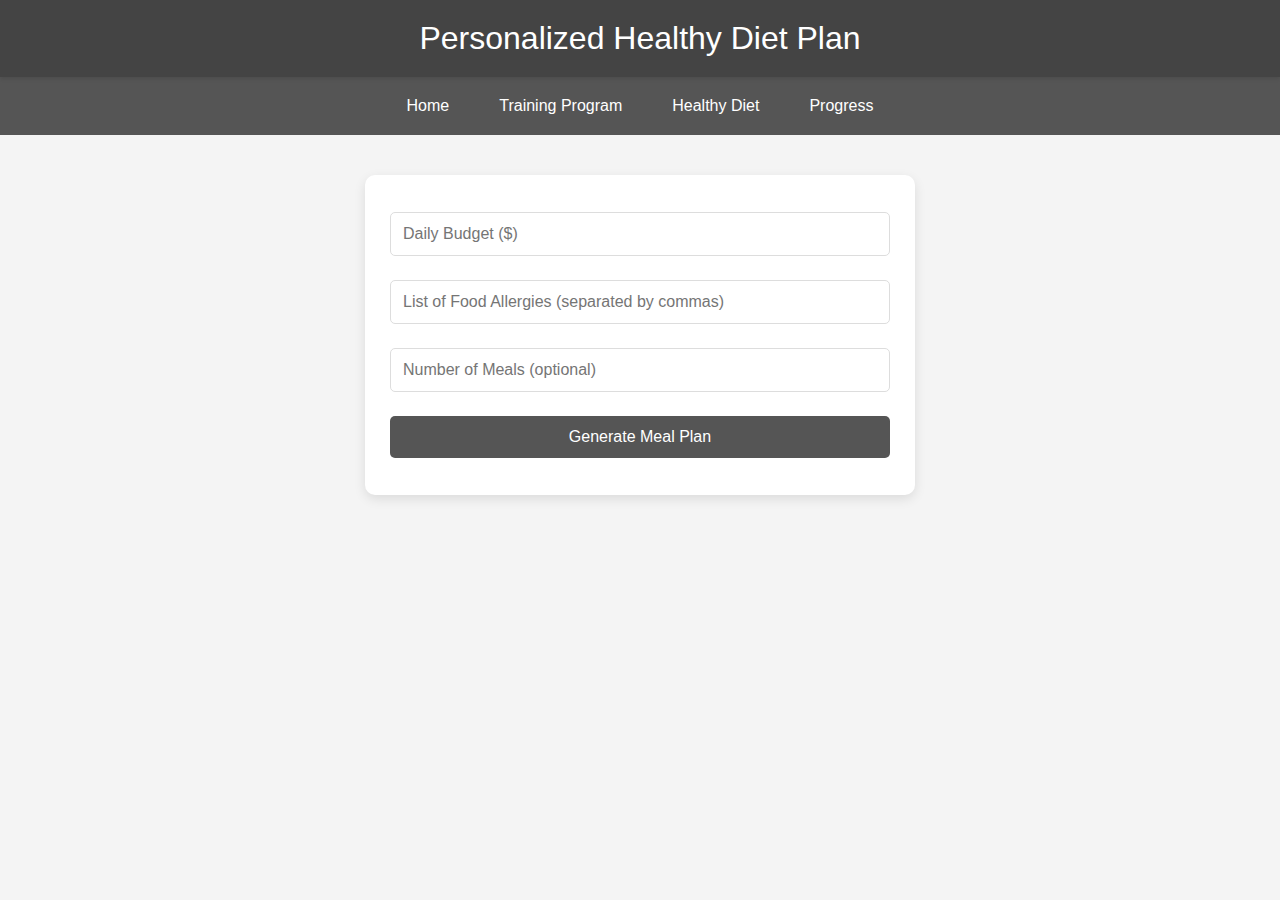
<file: templates/Healthy_diet.html>
<!DOCTYPE html>
<html lang="en">
<head>
    <meta charset="UTF-8">
    <title>Healthy Diet</title>
    <link rel="icon" href="../logo.png">
    <style>
        /* Color Palette */
        :root {
            --primary-color: #444; /* Dark Gray */
            --secondary-color: #555; /* Medium Gray */
            --accent-color: #777; /* Lighter Gray */
            --background-color: #f4f4f4; /* Very Light Gray */
            --text-color: #333; /* Slightly Darker Gray */
            --light-text-color: #fff; /* White */
            --hover-color: #666; /* Hover Gray */
        }

        /* Base Styles */
        body {
            font-family: 'Segoe UI', Tahoma, Geneva, Verdana, sans-serif;
            background-color: var(--background-color);
            margin: 0;
            padding: 0;
            color: var(--text-color);
        }

        header {
            background: var(--primary-color);
            color: var(--light-text-color);
            padding: 20px 0;
            text-align: center;
            position: sticky;
            top: 0;
            z-index: 1000;
            box-shadow: 0 2px 4px rgba(0, 0, 0, 0.1);
        }

        header h1 {
            margin: 0;
            font-weight: 500;
        }

        nav {
            background: var(--secondary-color);
            display: flex;
            justify-content: center;
            flex-wrap: wrap;
        }

        nav a {
            color: var(--light-text-color);
            padding: 15px 20px;
            text-decoration: none;
            transition: background 0.3s;
            border-radius: 5px;
            margin: 5px;
        }

        nav a:hover {
            background: var(--hover-color);
        }

        .container {
            width: 90%;
            margin: auto;
            overflow: hidden;
            padding: 20px 0;
        }

        form {
            background: var(--light-text-color);
            padding: 25px;
            border-radius: 10px;
            box-shadow: 0 4px 12px rgba(0, 0, 0, 0.1);
            margin-bottom: 20px;
            max-width: 500px;
            margin: 20px auto;
            transition: transform 0.3s;
        }

        form:hover {
            transform: scale(1.02);
        }

        form input, form select, form button {
            width: 100%;
            padding: 12px;
            margin: 12px 0;
            border-radius: 5px;
            border: 1px solid #ddd;
            box-sizing: border-box;
            font-size: 16px;
        }

        form button {
            background-color: var(--secondary-color);
            color: var(--light-text-color);
            border: none;
            cursor: pointer;
        }

        form button:hover {
            background-color: var(--hover-color);
        }

        .meal-plan {
            background-color: var(--light-text-color);
            border-radius: 10px;
            padding: 15px;
            margin-bottom: 20px;
            box-shadow: 0 4px 8px rgba(0, 0, 0, 0.1);
            text-align: left;
            transition: transform 0.3s;
            max-width: 400px;
            margin: 10px auto;
        }

        .meal-plan:hover {
            transform: scale(1.02);
        }

        .meal-plan h3 {
            margin-top: 0;
            color: var(--accent-color);
            font-weight: 500;
        }

        .meal-plan p {
            margin: 5px 0;
        }

        /* Media Queries */
        @media (max-width: 768px) {
            .meal-plan, form {
                width: 90%;
            }
        }

        @media (max-width: 500px) {
            nav a {
                padding: 10px;
            }

            form input, form button {
                width: 100%;
            }
        }
    </style>
</head>
<body>
    <header>
        <h1>Personalized Healthy Diet Plan</h1>
    </header>

    <nav>
        <a href="home">Home</a>
        <a href="Training Program">Training Program</a>
        <a href="Healthy_diet">Healthy Diet</a>
        <a href="Progress">Progress</a>
    </nav>

    <div class="container">
        <form id="dietForm">
            <input type="number" id="budget" name="budget" placeholder="Daily Budget ($)" min="0" max="200" required>
            <input type="text" id="allergies" name="allergies" placeholder="List of Food Allergies (separated by commas)" type="text">
            <input type="number" id="mealCount" name="mealCount" placeholder="Number of Meals (optional)" min="1">
            <button type="submit">Generate Meal Plan</button>
        </form>

        <div id="mealPlan"></div>
    </div>

    <script>
        const meals = [
            // Balanced meals with protein, carbohydrates, legumes, and fruit
            { name: "Grilled Chicken Salad", ingredients: ["chicken", "lettuce", "tomatoes", "cucumbers"], cost: 8 },
            { name: "Quinoa and Black Beans", ingredients: ["quinoa", "black beans", "corn", "bell peppers"], cost: 5 },
            { name: "Oatmeal with Fruits", ingredients: ["oats", "milk", "banana", "blueberries"], cost: 3 },
            { name: "Turkey Sandwich", ingredients: ["whole wheat bread", "turkey", "cheese", "lettuce"], cost: 4 },
            { name: "Stir-fried Tofu and Vegetables", ingredients: ["tofu", "broccoli", "carrots", "soy sauce"], cost: 6 },
            { name: "Pasta Primavera", ingredients: ["pasta", "zucchini", "tomatoes", "parmesan"], cost: 7 },
            { name: "Fruit Smoothie", ingredients: ["banana", "strawberries", "yogurt", "honey"], cost: 2 },
            { name: "Veggie Stir-fry", ingredients: ["broccoli", "carrots", "bell peppers", "soy sauce"], cost: 4 },
            { name: "Chicken Burrito Bowl", ingredients: ["chicken", "rice", "beans", "salsa"], cost: 9 },
            { name: "Avocado Toast", ingredients: ["avocado", "whole wheat bread", "tomato"], cost: 3 },
            { name: "Greek Yogurt with Honey", ingredients: ["greek yogurt", "honey", "walnuts"], cost: 4 },
            { name: "Salmon and Asparagus", ingredients: ["salmon", "asparagus", "lemon"], cost: 10 },
            { name: "Chicken Caesar Salad", ingredients: ["chicken", "romaine lettuce", "parmesan", "croutons"], cost: 7 },
            { name: "Hummus and Veggie Wrap", ingredients: ["hummus", "carrots", "lettuce", "tortilla"], cost: 5 },
            { name: "Egg Salad Sandwich", ingredients: ["eggs", "mayo", "whole wheat bread"], cost: 3 },
            { name: "Spaghetti Bolognese", ingredients: ["spaghetti", "ground beef", "tomato sauce"], cost: 8 },
            { name: "Chia Pudding", ingredients: ["chia seeds", "almond milk", "berries"], cost: 4 },
            { name: "Vegetable Soup", ingredients: ["carrots", "celery", "potatoes", "broth"], cost: 3 },
            { name: "Cottage Cheese and Fruit", ingredients: ["cottage cheese", "pineapple", "peach"], cost: 3 },
            { name: "Minestrone Soup", ingredients: ["pasta", "beans", "tomato", "spinach"], cost: 5 },
            { name: "Beef Stir-fry", ingredients: ["beef", "broccoli", "bell peppers", "soy sauce"], cost: 9 },
            { name: "Chicken Fajitas", ingredients: ["chicken", "tortillas", "bell peppers", "onions"], cost: 8 },
            { name: "Pancakes with Berries", ingredients: ["flour", "milk", "eggs", "blueberries"], cost: 4 },
            { name: "Caprese Salad", ingredients: ["tomato", "mozzarella", "basil", "balsamic vinegar"], cost: 6 },
            { name: "Tofu Scramble", ingredients: ["tofu", "spinach", "tomatoes", "bell peppers"], cost: 5 },
            { name: "Grilled Cheese Sandwich", ingredients: ["bread", "cheese", "butter"], cost: 3 },
            { name: "Baked Chicken with Vegetables", ingredients: ["chicken", "potatoes", "carrots"], cost: 7 },
            { name: "Lentil Soup", ingredients: ["lentils", "carrots", "celery", "tomato"], cost: 3 },
            { name: "Egg and Spinach Omelette", ingredients: ["eggs", "spinach", "cheese"], cost: 4 },
            { name: "Shrimp Stir-fry", ingredients: ["shrimp", "rice", "bell peppers", "soy sauce"], cost: 10 },
            { name: "Couscous Salad", ingredients: ["couscous", "cucumber", "tomatoes", "feta"], cost: 5 },
            { name: "Chicken and Rice Soup", ingredients: ["chicken", "rice", "carrots", "broth"], cost: 4 },
            { name: "Beef Tacos", ingredients: ["ground beef", "tortillas", "lettuce", "cheese"], cost: 7 },
            { name: "Greek Salad", ingredients: ["lettuce", "olives", "feta", "cucumbers"], cost: 4 },
            { name: "Stuffed Bell Peppers", ingredients: ["bell peppers", "ground turkey", "rice", "cheese"], cost: 7 },
            { name: "Banana Pancakes", ingredients: ["banana", "flour", "eggs"], cost: 3 },
            { name: "Zucchini Noodles", ingredients: ["zucchini", "tomato sauce", "parmesan"], cost: 4 },
            { name: "Fish Tacos", ingredients: ["white fish", "tortillas", "cabbage", "salsa"], cost: 8 },
            { name: "Beet Salad", ingredients: ["beets", "goat cheese", "walnuts"], cost: 5 },
            { name: "Tomato Basil Soup", ingredients: ["tomatoes", "basil", "cream"], cost: 3 },
            { name: "Spinach and Feta Wrap", ingredients: ["spinach", "feta", "tortilla"], cost: 4 },
            { name: "Chicken Alfredo", ingredients: ["pasta", "chicken", "alfredo sauce"], cost: 9 },
            { name: "Eggplant Parmesan", ingredients: ["eggplant", "tomato sauce", "mozzarella"], cost: 7 },
            { name: "Tuna Salad", ingredients: ["tuna", "lettuce", "tomatoes", "onion"], cost: 5 },
            { name: "Vegetable Lasagna", ingredients: ["lasagna noodles", "zucchini", "tomato sauce", "cheese"], cost: 8 },
            { name: "Sweet Potato and Black Bean Tacos", ingredients: ["sweet potato", "black beans", "tortillas"], cost: 5 },
            { name: "Broccoli Cheddar Soup", ingredients: ["broccoli", "cheddar cheese", "cream"], cost: 5 },
            { name: "Grilled Shrimp Skewers", ingredients: ["shrimp", "bell peppers", "zucchini"], cost: 10 },
            { name: "French Toast", ingredients: ["bread", "eggs", "milk", "cinnamon"], cost: 4 },
            { name: "Chicken Parmesan", ingredients: ["chicken", "tomato sauce", "mozzarella"], cost: 9 },
            { name: "Roasted Vegetable Quinoa", ingredients: ["quinoa", "carrots", "zucchini", "peppers"], cost: 5 },
            { name: "Lamb Chops with Mint Sauce", ingredients: ["lamb", "mint", "potatoes"], cost: 12 },
            { name: "Chicken Stir-fry", ingredients: ["chicken", "broccoli", "carrots", "soy sauce"], cost: 7 },
            { name: "Almond Butter and Banana Toast", ingredients: ["almond butter", "banana", "whole wheat bread"], cost: 3 },
            { name: "Roasted Cauliflower Tacos", ingredients: ["cauliflower", "tortillas", "avocado", "salsa"], cost: 4 },
            { name: "Salmon with Quinoa and Spinach", ingredients: ["salmon", "quinoa", "spinach"], cost: 10 },
            { name: "Chickpea Salad", ingredients: ["chickpeas", "cucumbers", "tomatoes", "feta"], cost: 5 },
            { name: "Eggs Benedict", ingredients: ["eggs", "english muffin", "ham", "hollandaise"], cost: 8 },
            { name: "Chicken Enchiladas", ingredients: ["chicken", "tortillas", "cheese", "enchilada sauce"], cost: 7 },
            { name: "Vegetable Paella", ingredients: ["rice", "peas", "bell peppers", "saffron"], cost: 6 },
            { name: "Pumpkin Soup", ingredients: ["pumpkin", "cream", "spices"], cost: 3 },
            { name: "Beef and Broccoli", ingredients: ["beef", "broccoli", "soy sauce", "garlic"], cost: 8 },
            { name: "BBQ Chicken Salad", ingredients: ["chicken", "lettuce", "corn", "bbq sauce"], cost: 7 },
            { name: "Spinach Artichoke Dip with Pita", ingredients: ["spinach", "artichokes", "cream cheese", "pita"], cost: 5 },
            { name: "Shepherd’s Pie", ingredients: ["ground beef", "potatoes", "carrots", "peas"], cost: 7 },
            { name: "Chicken and Waffles", ingredients: ["chicken", "waffles", "maple syrup"], cost: 8 },
            { name: "Shakshuka", ingredients: ["eggs", "tomatoes", "bell peppers", "spices"], cost: 5 },
            { name: "Fish and Chips", ingredients: ["white fish", "potatoes", "tartar sauce"], cost: 9 },
            { name: "Chicken Quesadillas", ingredients: ["chicken", "tortillas", "cheese", "salsa"], cost: 6 },
            { name: "Ratatouille", ingredients: ["zucchini", "eggplant", "tomatoes", "herbs"], cost: 5 },
            { name: "Falafel Wrap", ingredients: ["falafel", "pita", "lettuce", "tomatoes"], cost: 5 },
            { name: "Steak and Potatoes", ingredients: ["steak", "potatoes", "butter"], cost: 12 },
            { name: "Chicken Noodle Soup", ingredients: ["chicken", "noodles", "carrots", "broth"], cost: 4 },
            { name: "Eggplant Rollatini", ingredients: ["eggplant", "ricotta", "tomato sauce"], cost: 7 },
            { name: "Crab Cakes", ingredients: ["crab", "breadcrumbs", "mayo", "mustard"], cost: 9 },
            { name: "Vegetable Curry", ingredients: ["coconut milk", "potatoes", "carrots", "peas"], cost: 5 },
            { name: "Grilled Steak Salad", ingredients: ["steak", "lettuce", "blue cheese", "onions"], cost: 10 },
            { name: "Banana Smoothie", ingredients: ["banana", "milk", "honey"], cost: 2 },
            { name: "Mushroom Risotto", ingredients: ["mushrooms", "rice", "parmesan"], cost: 7 },
            { name: "Tofu Tacos", ingredients: ["tofu", "tortillas", "salsa", "lettuce"], cost: 5 },
            { name: "Chicken Pesto Pasta", ingredients: ["pasta", "chicken", "pesto sauce"], cost: 8 },
            { name: "Bruschetta", ingredients: ["tomatoes", "basil", "garlic", "baguette"], cost: 4 },
            { name: "Creamy Tomato Pasta", ingredients: ["pasta", "tomato sauce", "cream", "parmesan"], cost: 6 },
            { name: "Chicken Shawarma", ingredients: ["chicken", "pita", "lettuce", "tomato", "yogurt sauce"], cost: 7 },
            { name: "Fruit Salad", ingredients: ["strawberries", "blueberries", "kiwi", "melon"], cost: 4 },
            { name: "Butternut Squash Soup", ingredients: ["butternut squash", "onions", "garlic", "broth"], cost: 4 },
            { name: "Chicken Gyro", ingredients: ["chicken", "pita", "tzatziki", "lettuce"], cost: 6 },
            { name: "Broccoli Salad", ingredients: ["broccoli", "raisins", "bacon", "sunflower seeds"], cost: 5 },
            { name: "Tomato Cucumber Salad", ingredients: ["tomatoes", "cucumber", "feta", "olive oil"], cost: 4 },
            { name: "Grilled Chicken and Zucchini", ingredients: ["chicken", "zucchini", "lemon"], cost: 8 },
            { name: "Beef Chili", ingredients: ["ground beef", "beans", "tomato", "spices"], cost: 7 }
        ];

        const dietForm = document.getElementById('dietForm');
        const mealPlanDiv = document.getElementById('mealPlan');

        dietForm.addEventListener('submit', function(event) {
            event.preventDefault();

            const budget = parseFloat(document.getElementById('budget').value);
            const allergiesInput = document.getElementById('allergies').value;
            const allergies = allergiesInput ? allergiesInput.split(',').map(a => a.trim().toLowerCase()) : [];
            const mealCount = parseInt(document.getElementById('mealCount').value) || 7;

            const filteredMeals = meals.filter(meal => {
                return !meal.ingredients.some(ingredient => allergies.includes(ingredient.toLowerCase()));
            });

            const dailyMealPlan = [];
            let remainingBudget = budget;

            // Randomly select meals until the budget is exhausted or meal count is reached
            while (dailyMealPlan.length < mealCount && remainingBudget > 0) {
                const randomMeal = filteredMeals[Math.floor(Math.random() * filteredMeals.length)];
                if (randomMeal.cost <= remainingBudget) {
                    dailyMealPlan.push(randomMeal);
                    remainingBudget -= randomMeal.cost;
                }
            }

            mealPlanDiv.innerHTML = '';

            if (dailyMealPlan.length === 0) {
                mealPlanDiv.innerHTML = '<p>Sorry, with the given budget and allergies, we couldn\'t generate a meal plan.</p>';
                return;
            }

            dailyMealPlan.forEach(function(meal, index) {
                const mealDiv = document.createElement('div');
                mealDiv.className = 'meal-plan';

                const mealTitle = document.createElement('h3');
                mealTitle.textContent = 'Meal ' + (index + 1) + ': ' + meal.name;

                const ingredientsList = document.createElement('p');
                ingredientsList.textContent = 'Ingredients: ' + meal.ingredients.join(', ');

                const costInfo = document.createElement('p');
                costInfo.textContent = 'Cost: $' + meal.cost;

                mealDiv.appendChild(mealTitle);
                mealDiv.appendChild(ingredientsList);
                mealDiv.appendChild(costInfo);

                mealPlanDiv.appendChild(mealDiv);
            });

            const budgetInfo = document.createElement('p');
            budgetInfo.textContent = 'Total Cost: $' + (budget - remainingBudget).toFixed(2) + ' | Remaining Budget: $' + remainingBudget.toFixed(2);
            mealPlanDiv.appendChild(budgetInfo);
        });
    </script>
</body>
</html>
</file>
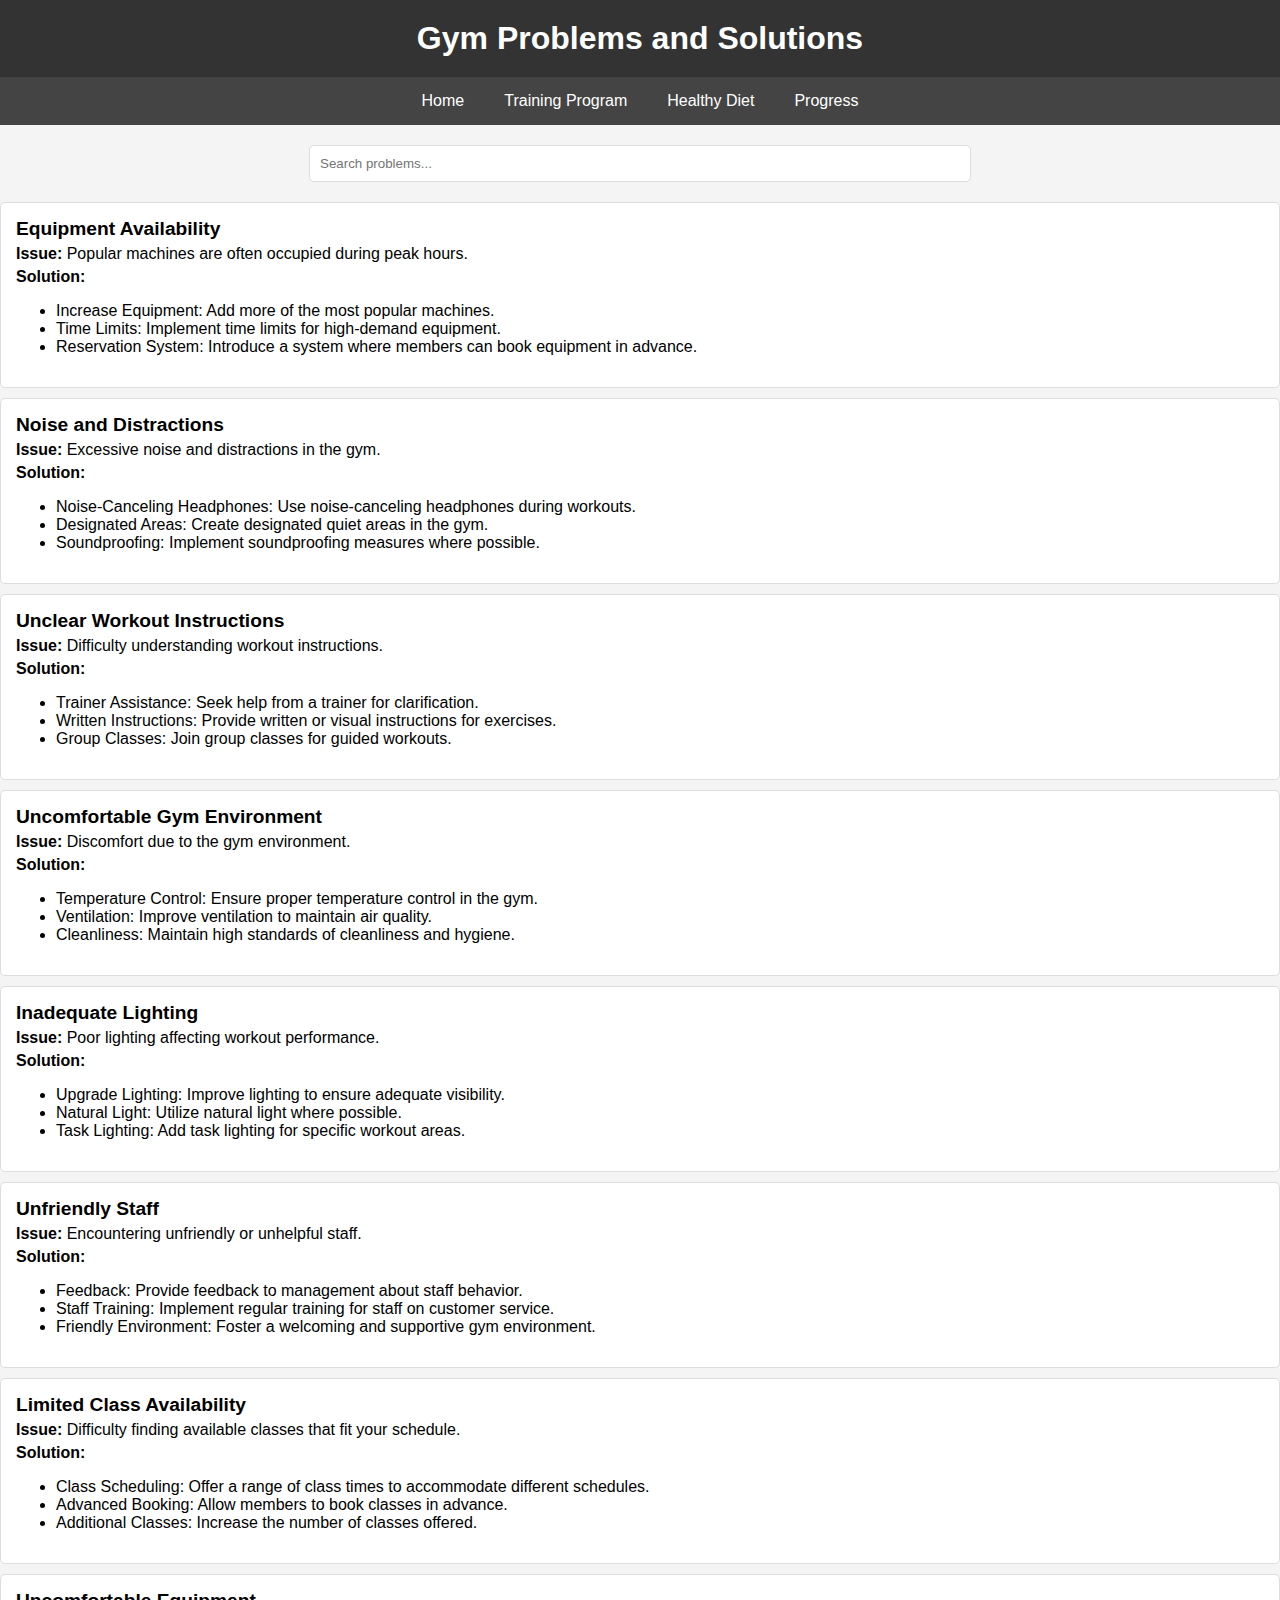
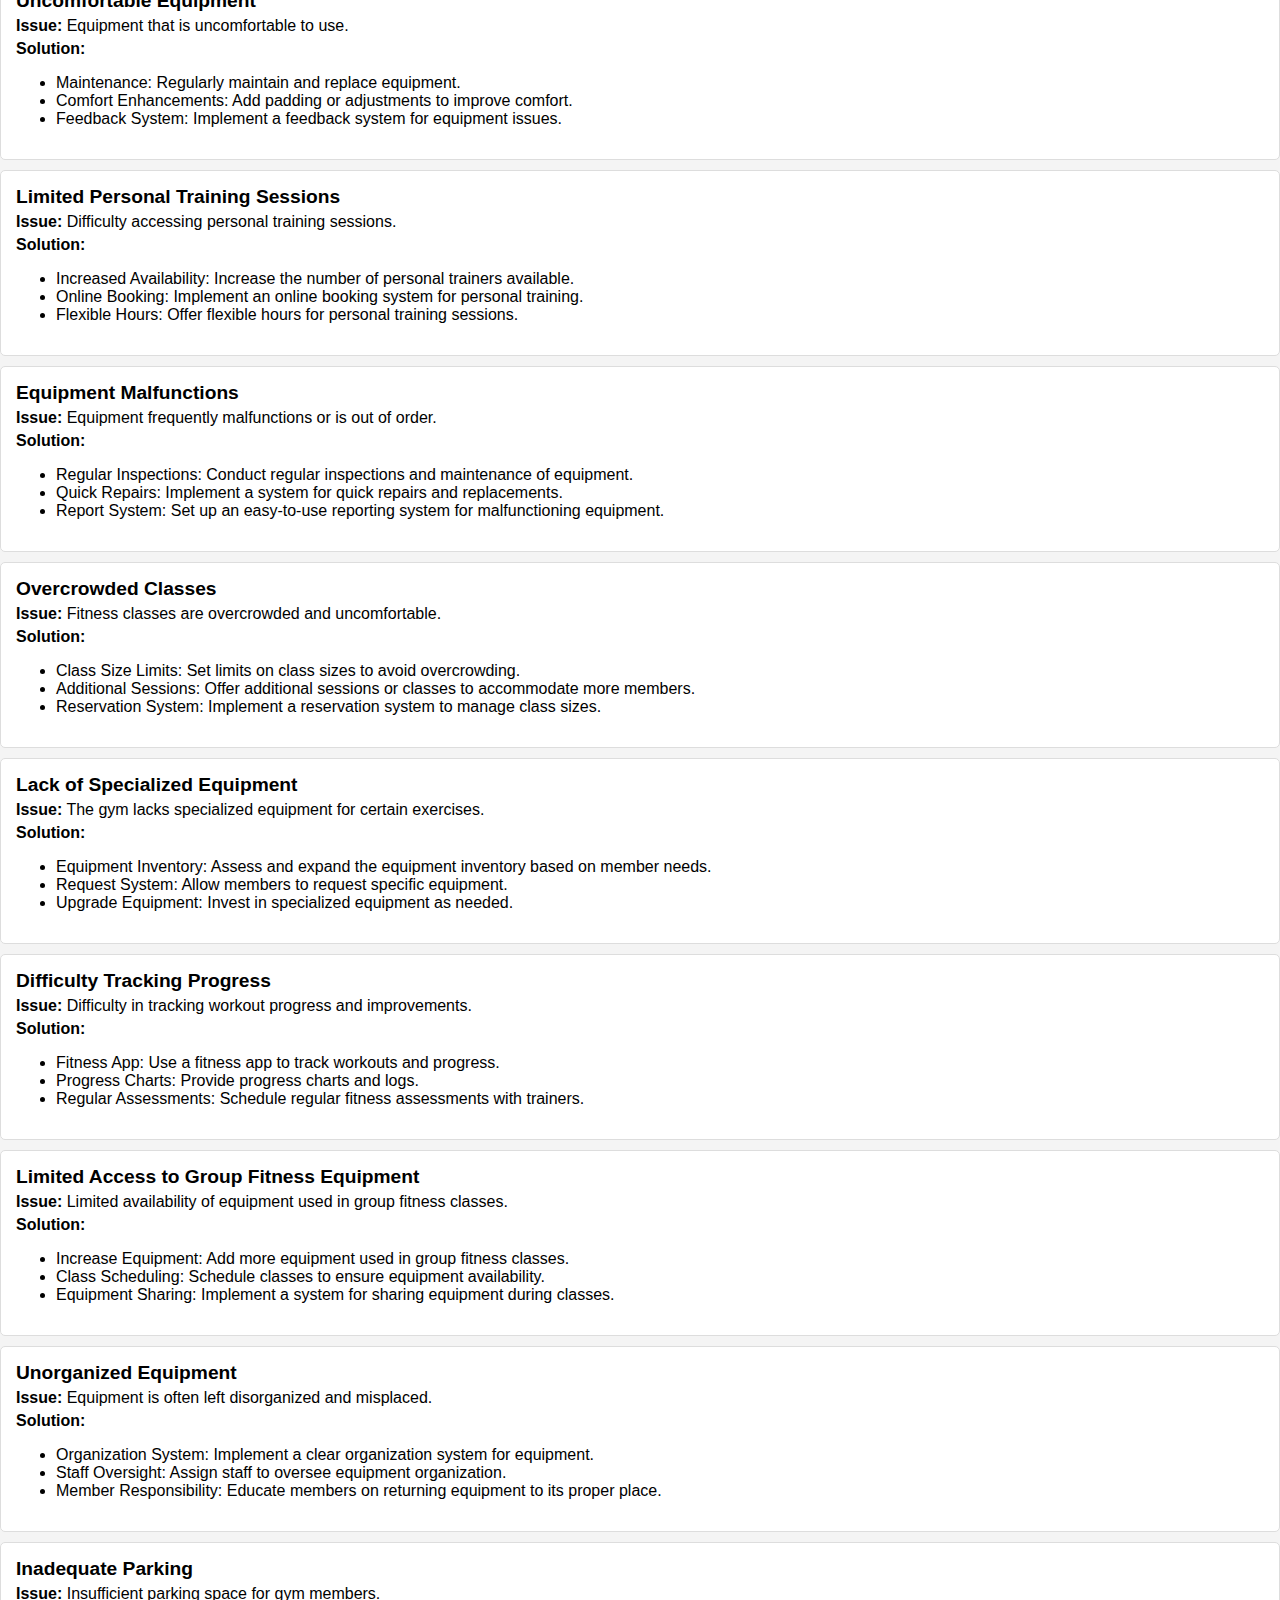
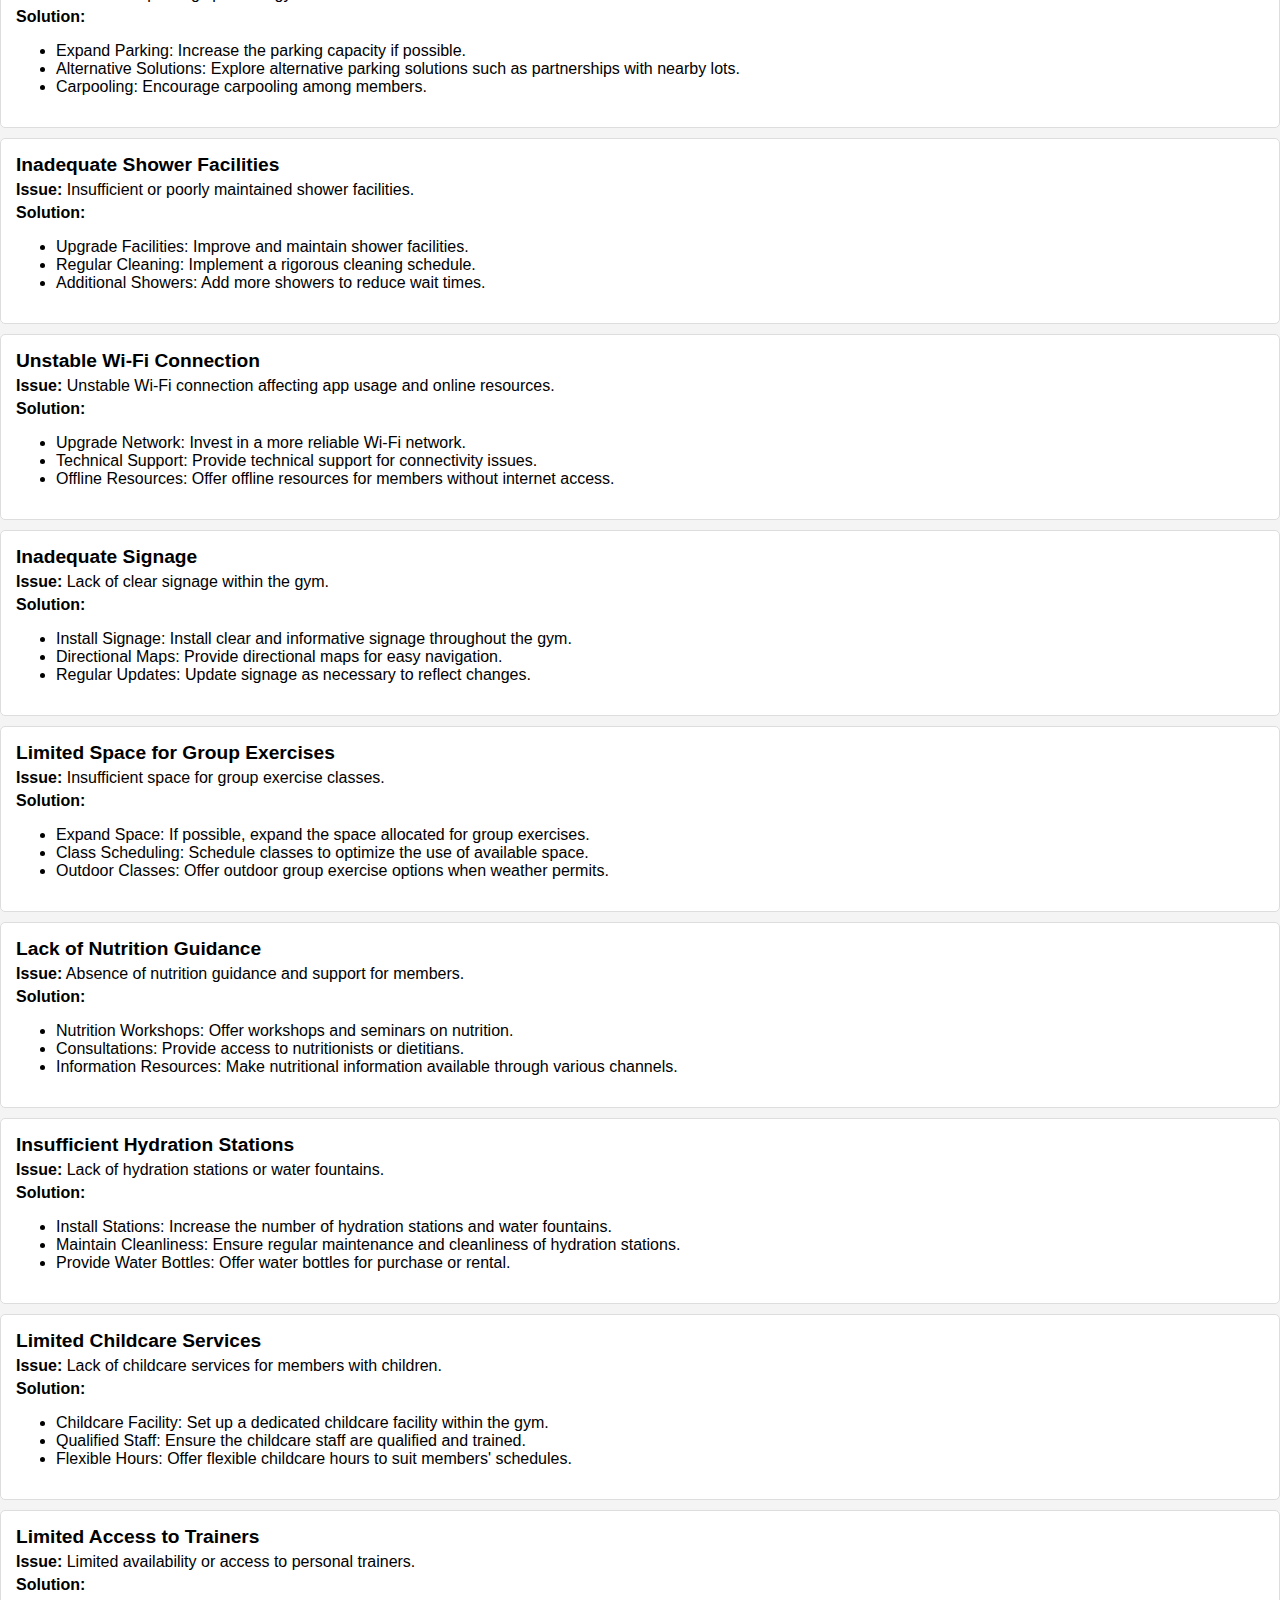
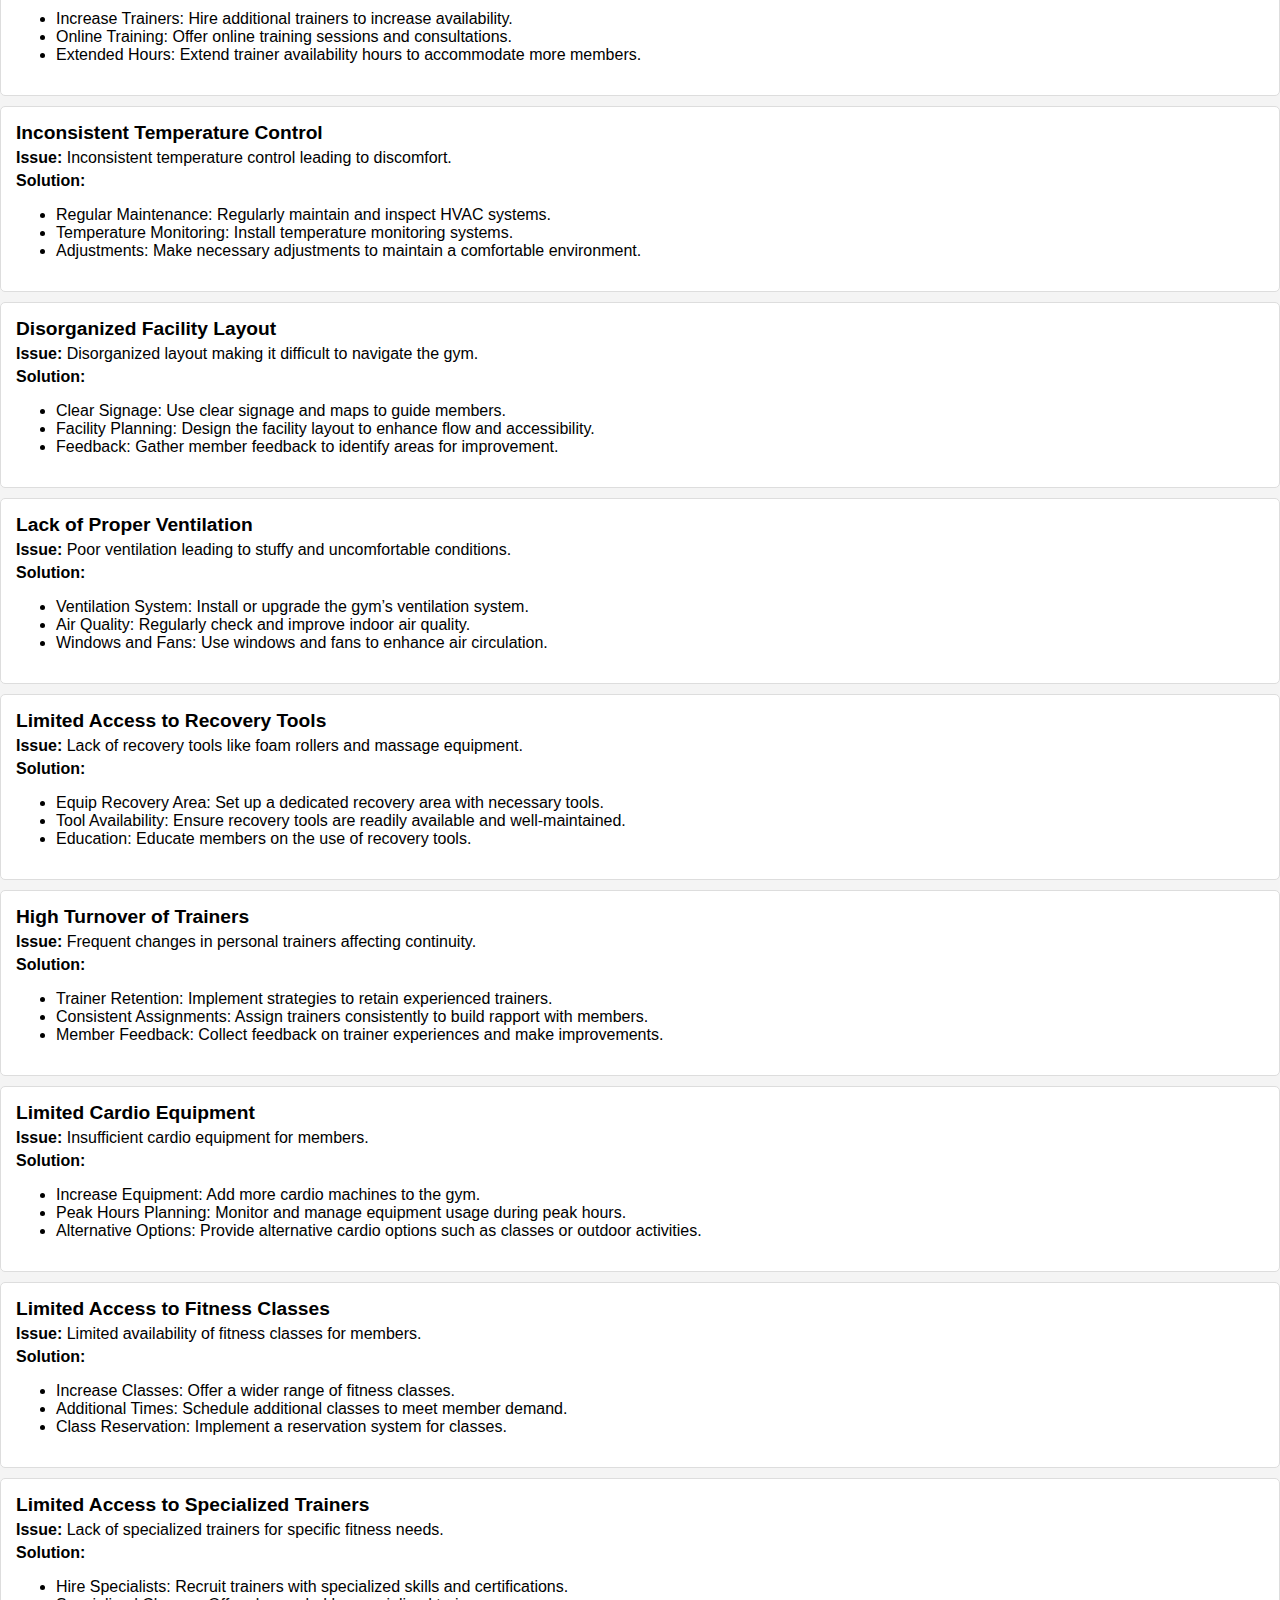
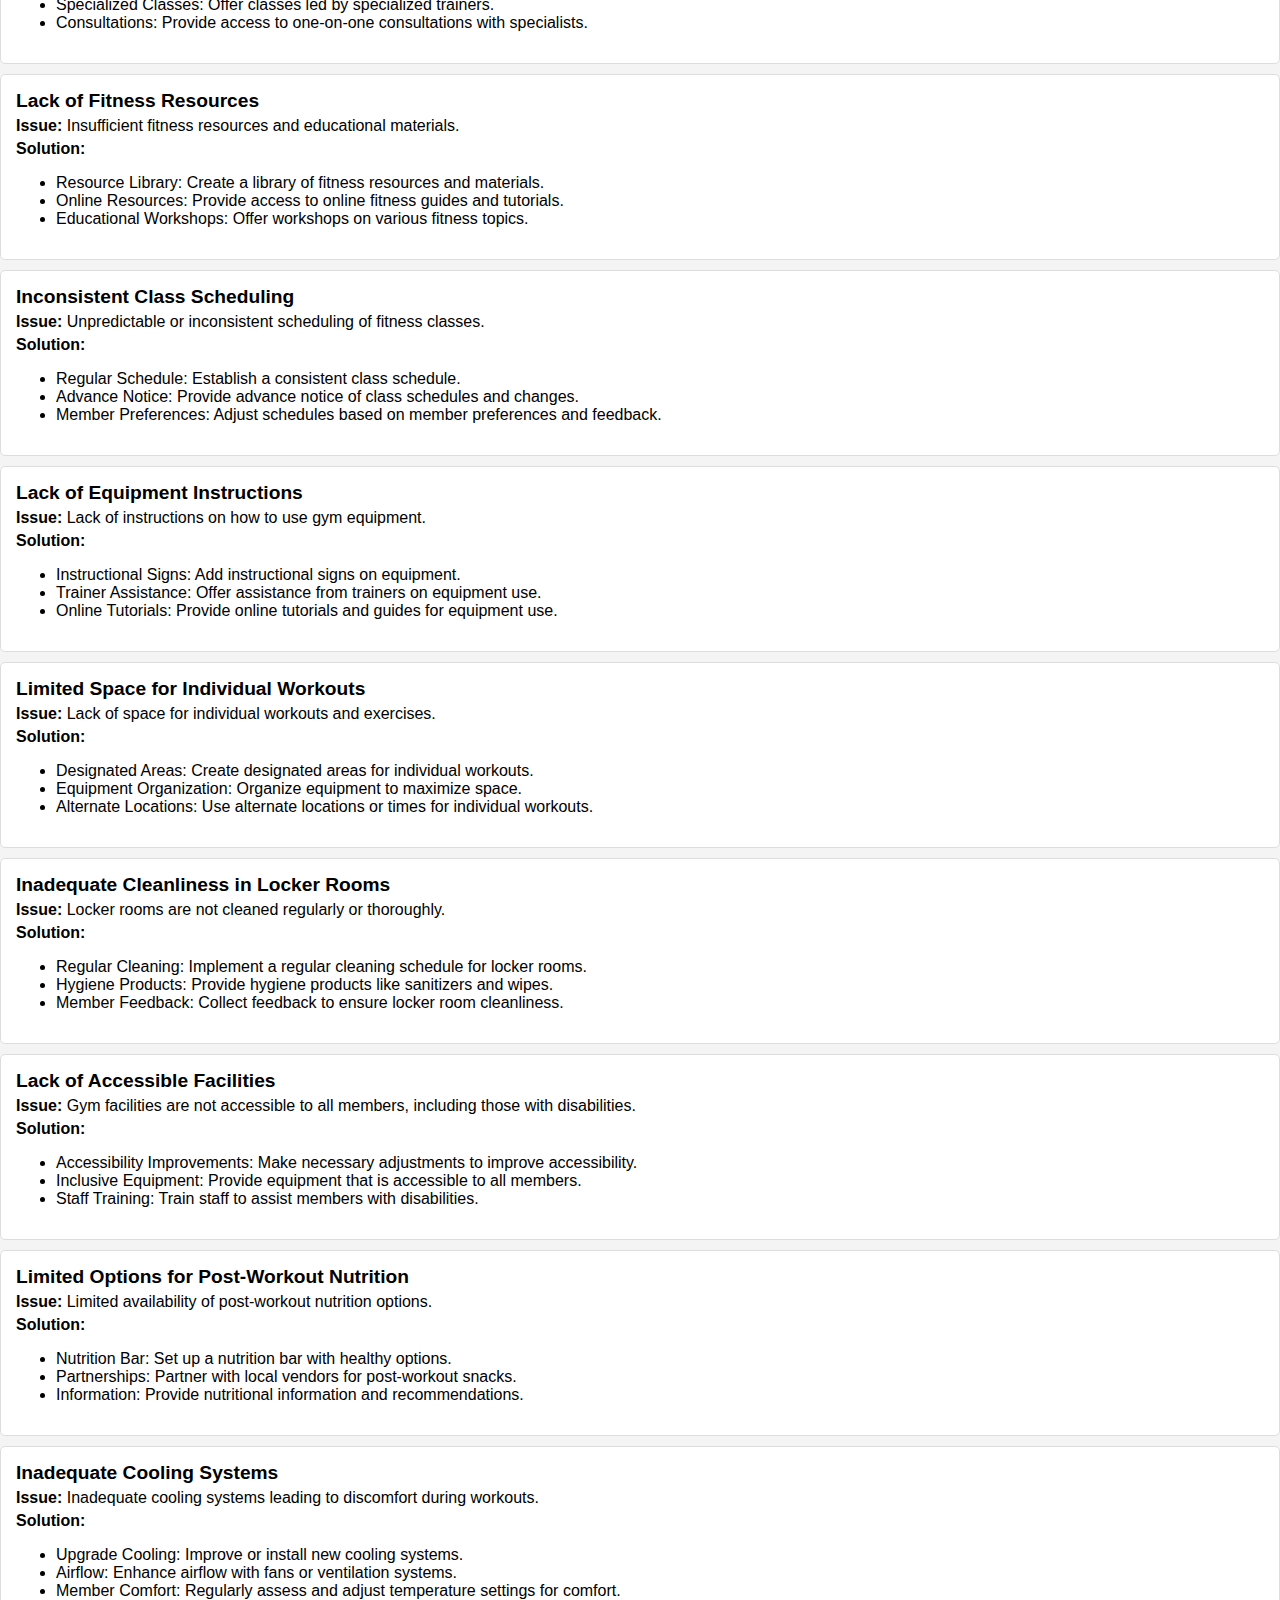
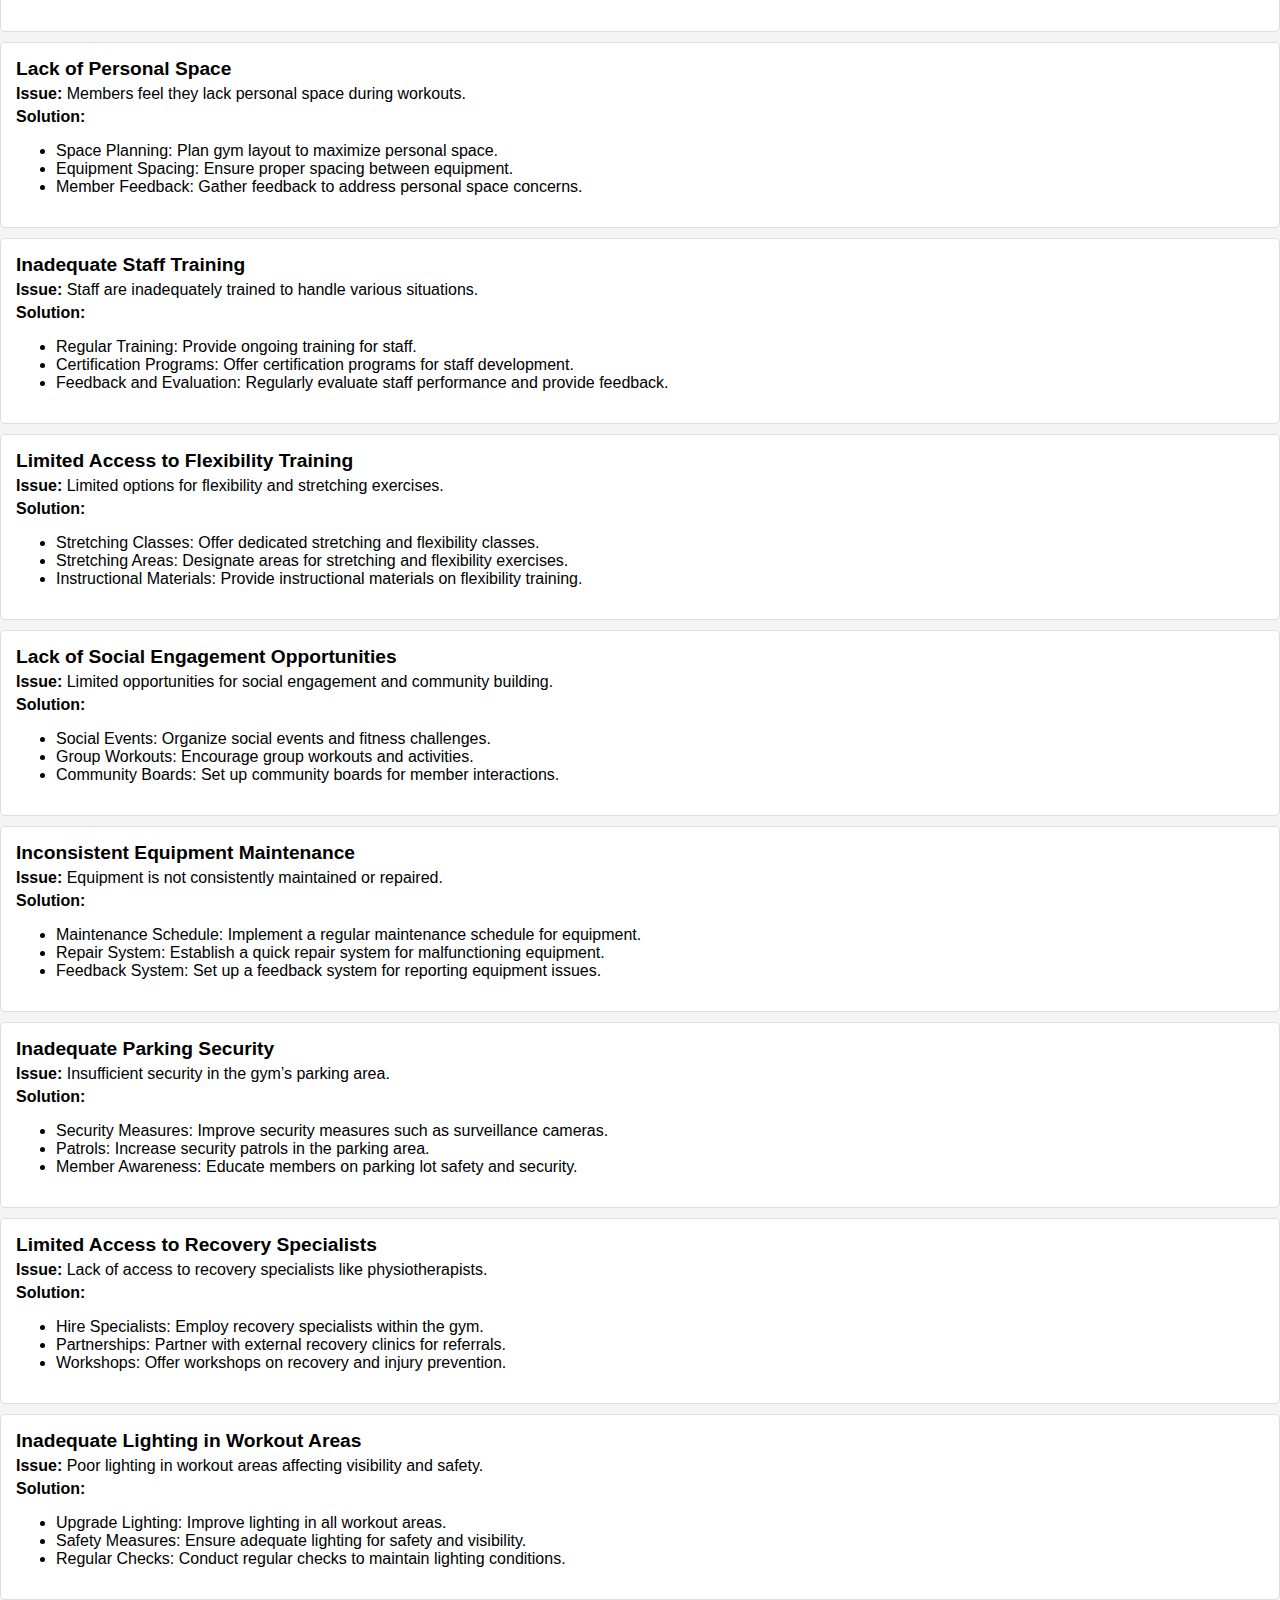
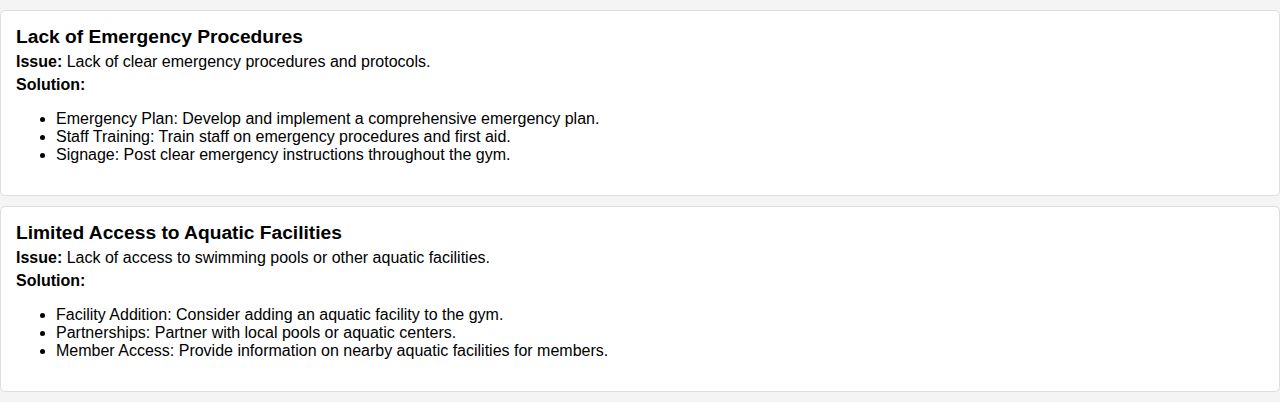
<file: templates/Problems.html>
<!DOCTYPE html>
<html lang="en">
<head>
    <meta charset="UTF-8">
    <meta name="viewport" content="width=device-width, initial-scale=1.0">
    <link rel="icon" href="logo.png">
    <title>Gym Problems and Solutions</title>
    <style>
        body {
            font-family: Arial, sans-serif;
            background-color: #f4f4f4;
            margin: 0;
            padding: 0;
        }

        header {
            background: #333;
            color: #fff;
            padding: 20px 0;
            text-align: center;
            position: sticky;
            top: 0;
            z-index: 1000;
        }

        header h1 {
            margin: 0;
        }

        nav {
            background: #444;
            display: flex;
            justify-content: center;
            flex-wrap: wrap;
        }

        nav a {
            color: #fff;
            padding: 15px 20px;
            text-decoration: none;
            transition: background 0.3s;
        }

        nav a:hover {
            background: #555;
        }

        .search-bar {
            margin: 20px 0;
            text-align: center;
        }
        .search-bar input {
            width: 50%;
            padding: 10px;
            border: 1px solid #ddd;
            border-radius: 5px;
        }
        .problem {
            background: #fff;
            border: 1px solid #ddd;
            margin: 10px 0;
            padding: 15px;
            border-radius: 5px;
        }
        .problem h1 {
            margin: 0;
            font-size: 1.2em;
        }
        .problem p {
            margin: 5px 0;
        }
        .no-results {
            display: none;
            text-align: center;
            font-size: 1.2em;
            color: #ff0000;
        }
        @media (max-width: 768px) {
            .meal-plan, form {
                width: 90%;
            }
        }

        @media (max-width: 500px) {
            nav a {
                padding: 10px;
            }

            form input, form button {
                width: 100%;
            }
        }
    </style>
</head>
<body>
    <header>
        <h1>Gym Problems and Solutions</h1>
    </header>
    <nav>
        <a href="home">Home</a>
        <a href="Training Program">Training Program</a>
        <a href="Healthy_diet">Healthy Diet</a>
        <a href="Progress">Progress</a>
    </nav>
    <div class="container">
        <div class="search-bar">
            <input type="text" id="searchInput" placeholder="Search problems...">
        </div>
        <div class="no-results" id="noResults">
            No problems available for your search.
        </div>
        <!-- Problem 1 -->
        <div class="problem">
            <h1>Equipment Availability</h1>
            <p><strong>Issue:</strong> Popular machines are often occupied during peak hours.</p>
            <p><strong>Solution:</strong></p>
            <ul>
                <li>Increase Equipment: Add more of the most popular machines.</li>
                <li>Time Limits: Implement time limits for high-demand equipment.</li>
                <li>Reservation System: Introduce a system where members can book equipment in advance.</li>
            </ul>
        </div>
        <!-- Problem 2 -->
        <div class="problem">
            <h1>Noise and Distractions</h1>
            <p><strong>Issue:</strong> Excessive noise and distractions in the gym.</p>
            <p><strong>Solution:</strong></p>
            <ul>
                <li>Noise-Canceling Headphones: Use noise-canceling headphones during workouts.</li>
                <li>Designated Areas: Create designated quiet areas in the gym.</li>
                <li>Soundproofing: Implement soundproofing measures where possible.</li>
            </ul>
        </div>
        <!-- Problem 3 -->
        <div class="problem">
            <h1>Unclear Workout Instructions</h1>
            <p><strong>Issue:</strong> Difficulty understanding workout instructions.</p>
            <p><strong>Solution:</strong></p>
            <ul>
                <li>Trainer Assistance: Seek help from a trainer for clarification.</li>
                <li>Written Instructions: Provide written or visual instructions for exercises.</li>
                <li>Group Classes: Join group classes for guided workouts.</li>
            </ul>
        </div>
        <!-- Problem 4 -->
        <div class="problem">
            <h1>Uncomfortable Gym Environment</h1>
            <p><strong>Issue:</strong> Discomfort due to the gym environment.</p>
            <p><strong>Solution:</strong></p>
            <ul>
                <li>Temperature Control: Ensure proper temperature control in the gym.</li>
                <li>Ventilation: Improve ventilation to maintain air quality.</li>
                <li>Cleanliness: Maintain high standards of cleanliness and hygiene.</li>
            </ul>
        </div>
        <!-- Problem 5 -->
        <div class="problem">
            <h1>Inadequate Lighting</h1>
            <p><strong>Issue:</strong> Poor lighting affecting workout performance.</p>
            <p><strong>Solution:</strong></p>
            <ul>
                <li>Upgrade Lighting: Improve lighting to ensure adequate visibility.</li>
                <li>Natural Light: Utilize natural light where possible.</li>
                <li>Task Lighting: Add task lighting for specific workout areas.</li>
            </ul>
        </div>
        <!-- Problem 6 -->
        <div class="problem">
            <h1>Unfriendly Staff</h1>
            <p><strong>Issue:</strong> Encountering unfriendly or unhelpful staff.</p>
            <p><strong>Solution:</strong></p>
            <ul>
                <li>Feedback: Provide feedback to management about staff behavior.</li>
                <li>Staff Training: Implement regular training for staff on customer service.</li>
                <li>Friendly Environment: Foster a welcoming and supportive gym environment.</li>
            </ul>
        </div>
        <!-- Problem 7 -->
        <div class="problem">
            <h1>Limited Class Availability</h1>
            <p><strong>Issue:</strong> Difficulty finding available classes that fit your schedule.</p>
            <p><strong>Solution:</strong></p>
            <ul>
                <li>Class Scheduling: Offer a range of class times to accommodate different schedules.</li>
                <li>Advanced Booking: Allow members to book classes in advance.</li>
                <li>Additional Classes: Increase the number of classes offered.</li>
            </ul>
        </div>
        <!-- Problem 8 -->
        <div class="problem">
            <h1>Uncomfortable Equipment</h1>
            <p><strong>Issue:</strong> Equipment that is uncomfortable to use.</p>
            <p><strong>Solution:</strong></p>
            <ul>
                <li>Maintenance: Regularly maintain and replace equipment.</li>
                <li>Comfort Enhancements: Add padding or adjustments to improve comfort.</li>
                <li>Feedback System: Implement a feedback system for equipment issues.</li>
            </ul>
        </div>
        <!-- Problem 9 -->
        <div class="problem">
            <h1>Limited Personal Training Sessions</h1>
            <p><strong>Issue:</strong> Difficulty accessing personal training sessions.</p>
            <p><strong>Solution:</strong></p>
            <ul>
                <li>Increased Availability: Increase the number of personal trainers available.</li>
                <li>Online Booking: Implement an online booking system for personal training.</li>
                <li>Flexible Hours: Offer flexible hours for personal training sessions.</li>
            </ul>
        </div>
        <!-- Problem 10 -->
        <div class="problem">
            <h1>Equipment Malfunctions</h1>
            <p><strong>Issue:</strong> Equipment frequently malfunctions or is out of order.</p>
            <p><strong>Solution:</strong></p>
            <ul>
                <li>Regular Inspections: Conduct regular inspections and maintenance of equipment.</li>
                <li>Quick Repairs: Implement a system for quick repairs and replacements.</li>
                <li>Report System: Set up an easy-to-use reporting system for malfunctioning equipment.</li>
            </ul>
        </div>
        <!-- Problem 11 -->
        <div class="problem">
            <h1>Overcrowded Classes</h1>
            <p><strong>Issue:</strong> Fitness classes are overcrowded and uncomfortable.</p>
            <p><strong>Solution:</strong></p>
            <ul>
                <li>Class Size Limits: Set limits on class sizes to avoid overcrowding.</li>
                <li>Additional Sessions: Offer additional sessions or classes to accommodate more members.</li>
                <li>Reservation System: Implement a reservation system to manage class sizes.</li>
            </ul>
        </div>
        <!-- Problem 12 -->
        <div class="problem">
            <h1>Lack of Specialized Equipment</h1>
            <p><strong>Issue:</strong> The gym lacks specialized equipment for certain exercises.</p>
            <p><strong>Solution:</strong></p>
            <ul>
                <li>Equipment Inventory: Assess and expand the equipment inventory based on member needs.</li>
                <li>Request System: Allow members to request specific equipment.</li>
                <li>Upgrade Equipment: Invest in specialized equipment as needed.</li>
            </ul>
        </div>
        <!-- Problem 13 -->
        <div class="problem">
            <h1>Difficulty Tracking Progress</h1>
            <p><strong>Issue:</strong> Difficulty in tracking workout progress and improvements.</p>
            <p><strong>Solution:</strong></p>
            <ul>
                <li>Fitness App: Use a fitness app to track workouts and progress.</li>
                <li>Progress Charts: Provide progress charts and logs.</li>
                <li>Regular Assessments: Schedule regular fitness assessments with trainers.</li>
            </ul>
        </div>
        <!-- Problem 14 -->
        <div class="problem">
            <h1>Limited Access to Group Fitness Equipment</h1>
            <p><strong>Issue:</strong> Limited availability of equipment used in group fitness classes.</p>
            <p><strong>Solution:</strong></p>
            <ul>
                <li>Increase Equipment: Add more equipment used in group fitness classes.</li>
                <li>Class Scheduling: Schedule classes to ensure equipment availability.</li>
                <li>Equipment Sharing: Implement a system for sharing equipment during classes.</li>
            </ul>
        </div>
        <!-- Problem 15 -->
        <div class="problem">
            <h1>Unorganized Equipment</h1>
            <p><strong>Issue:</strong> Equipment is often left disorganized and misplaced.</p>
            <p><strong>Solution:</strong></p>
            <ul>
                <li>Organization System: Implement a clear organization system for equipment.</li>
                <li>Staff Oversight: Assign staff to oversee equipment organization.</li>
                <li>Member Responsibility: Educate members on returning equipment to its proper place.</li>
            </ul>
        </div>
        <!-- Problem 16 -->
        <div class="problem">
            <h1>Inadequate Parking</h1>
            <p><strong>Issue:</strong> Insufficient parking space for gym members.</p>
            <p><strong>Solution:</strong></p>
            <ul>
                <li>Expand Parking: Increase the parking capacity if possible.</li>
                <li>Alternative Solutions: Explore alternative parking solutions such as partnerships with nearby lots.</li>
                <li>Carpooling: Encourage carpooling among members.</li>
            </ul>
        </div>
        <!-- Problem 17 -->
        <div class="problem">
            <h1>Inadequate Shower Facilities</h1>
            <p><strong>Issue:</strong> Insufficient or poorly maintained shower facilities.</p>
            <p><strong>Solution:</strong></p>
            <ul>
                <li>Upgrade Facilities: Improve and maintain shower facilities.</li>
                <li>Regular Cleaning: Implement a rigorous cleaning schedule.</li>
                <li>Additional Showers: Add more showers to reduce wait times.</li>
            </ul>
        </div>
        <!-- Problem 18 -->
        <div class="problem">
            <h1>Unstable Wi-Fi Connection</h1>
            <p><strong>Issue:</strong> Unstable Wi-Fi connection affecting app usage and online resources.</p>
            <p><strong>Solution:</strong></p>
            <ul>
                <li>Upgrade Network: Invest in a more reliable Wi-Fi network.</li>
                <li>Technical Support: Provide technical support for connectivity issues.</li>
                <li>Offline Resources: Offer offline resources for members without internet access.</li>
            </ul>
        </div>
        <!-- Problem 19 -->
        <div class="problem">
            <h1>Inadequate Signage</h1>
            <p><strong>Issue:</strong> Lack of clear signage within the gym.</p>
            <p><strong>Solution:</strong></p>
            <ul>
                <li>Install Signage: Install clear and informative signage throughout the gym.</li>
                <li>Directional Maps: Provide directional maps for easy navigation.</li>
                <li>Regular Updates: Update signage as necessary to reflect changes.</li>
            </ul>
        </div>
        <!-- Problem 20 -->
        <div class="problem">
            <h1>Limited Space for Group Exercises</h1>
            <p><strong>Issue:</strong> Insufficient space for group exercise classes.</p>
            <p><strong>Solution:</strong></p>
            <ul>
                <li>Expand Space: If possible, expand the space allocated for group exercises.</li>
                <li>Class Scheduling: Schedule classes to optimize the use of available space.</li>
                <li>Outdoor Classes: Offer outdoor group exercise options when weather permits.</li>
            </ul>
        </div>
        <!-- Problem 21 -->
        <div class="problem">
            <h1>Lack of Nutrition Guidance</h1>
            <p><strong>Issue:</strong> Absence of nutrition guidance and support for members.</p>
            <p><strong>Solution:</strong></p>
            <ul>
                <li>Nutrition Workshops: Offer workshops and seminars on nutrition.</li>
                <li>Consultations: Provide access to nutritionists or dietitians.</li>
                <li>Information Resources: Make nutritional information available through various channels.</li>
            </ul>
        </div>
        <!-- Problem 22 -->
        <div class="problem">
            <h1>Insufficient Hydration Stations</h1>
            <p><strong>Issue:</strong> Lack of hydration stations or water fountains.</p>
            <p><strong>Solution:</strong></p>
            <ul>
                <li>Install Stations: Increase the number of hydration stations and water fountains.</li>
                <li>Maintain Cleanliness: Ensure regular maintenance and cleanliness of hydration stations.</li>
                <li>Provide Water Bottles: Offer water bottles for purchase or rental.</li>
            </ul>
        </div>
        <!-- Problem 23 -->
        <div class="problem">
            <h1>Limited Childcare Services</h1>
            <p><strong>Issue:</strong> Lack of childcare services for members with children.</p>
            <p><strong>Solution:</strong></p>
            <ul>
                <li>Childcare Facility: Set up a dedicated childcare facility within the gym.</li>
                <li>Qualified Staff: Ensure the childcare staff are qualified and trained.</li>
                <li>Flexible Hours: Offer flexible childcare hours to suit members' schedules.</li>
            </ul>
        </div>
        <!-- Problem 24 -->
        <div class="problem">
            <h1>Limited Access to Trainers</h1>
            <p><strong>Issue:</strong> Limited availability or access to personal trainers.</p>
            <p><strong>Solution:</strong></p>
            <ul>
                <li>Increase Trainers: Hire additional trainers to increase availability.</li>
                <li>Online Training: Offer online training sessions and consultations.</li>
                <li>Extended Hours: Extend trainer availability hours to accommodate more members.</li>
            </ul>
        </div>
        <!-- Problem 25 -->
        <div class="problem">
            <h1>Inconsistent Temperature Control</h1>
            <p><strong>Issue:</strong> Inconsistent temperature control leading to discomfort.</p>
            <p><strong>Solution:</strong></p>
            <ul>
                <li>Regular Maintenance: Regularly maintain and inspect HVAC systems.</li>
                <li>Temperature Monitoring: Install temperature monitoring systems.</li>
                <li>Adjustments: Make necessary adjustments to maintain a comfortable environment.</li>
            </ul>
        </div>
        <!-- Problem 26 -->
        <div class="problem">
            <h1>Disorganized Facility Layout</h1>
            <p><strong>Issue:</strong> Disorganized layout making it difficult to navigate the gym.</p>
            <p><strong>Solution:</strong></p>
            <ul>
                <li>Clear Signage: Use clear signage and maps to guide members.</li>
                <li>Facility Planning: Design the facility layout to enhance flow and accessibility.</li>
                <li>Feedback: Gather member feedback to identify areas for improvement.</li>
            </ul>
        </div>
        <!-- Problem 27 -->
        <div class="problem">
            <h1>Lack of Proper Ventilation</h1>
            <p><strong>Issue:</strong> Poor ventilation leading to stuffy and uncomfortable conditions.</p>
            <p><strong>Solution:</strong></p>
            <ul>
                <li>Ventilation System: Install or upgrade the gym’s ventilation system.</li>
                <li>Air Quality: Regularly check and improve indoor air quality.</li>
                <li>Windows and Fans: Use windows and fans to enhance air circulation.</li>
            </ul>
        </div>
        <!-- Problem 28 -->
        <div class="problem">
            <h1>Limited Access to Recovery Tools</h1>
            <p><strong>Issue:</strong> Lack of recovery tools like foam rollers and massage equipment.</p>
            <p><strong>Solution:</strong></p>
            <ul>
                <li>Equip Recovery Area: Set up a dedicated recovery area with necessary tools.</li>
                <li>Tool Availability: Ensure recovery tools are readily available and well-maintained.</li>
                <li>Education: Educate members on the use of recovery tools.</li>
            </ul>
        </div>
        <!-- Problem 29 -->
        <div class="problem">
            <h1>High Turnover of Trainers</h1>
            <p><strong>Issue:</strong> Frequent changes in personal trainers affecting continuity.</p>
            <p><strong>Solution:</strong></p>
            <ul>
                <li>Trainer Retention: Implement strategies to retain experienced trainers.</li>
                <li>Consistent Assignments: Assign trainers consistently to build rapport with members.</li>
                <li>Member Feedback: Collect feedback on trainer experiences and make improvements.</li>
            </ul>
        </div>
        <!-- Problem 30 -->
        <div class="problem">
            <h1>Limited Cardio Equipment</h1>
            <p><strong>Issue:</strong> Insufficient cardio equipment for members.</p>
            <p><strong>Solution:</strong></p>
            <ul>
                <li>Increase Equipment: Add more cardio machines to the gym.</li>
                <li>Peak Hours Planning: Monitor and manage equipment usage during peak hours.</li>
                <li>Alternative Options: Provide alternative cardio options such as classes or outdoor activities.</li>
            </ul>
        </div>
        <!-- Problem 31 -->
        <div class="problem">
            <h1>Limited Access to Fitness Classes</h1>
            <p><strong>Issue:</strong> Limited availability of fitness classes for members.</p>
            <p><strong>Solution:</strong></p>
            <ul>
                <li>Increase Classes: Offer a wider range of fitness classes.</li>
                <li>Additional Times: Schedule additional classes to meet member demand.</li>
                <li>Class Reservation: Implement a reservation system for classes.</li>
            </ul>
        </div>
        <!-- Problem 32 -->
        <div class="problem">
            <h1>Limited Access to Specialized Trainers</h1>
            <p><strong>Issue:</strong> Lack of specialized trainers for specific fitness needs.</p>
            <p><strong>Solution:</strong></p>
            <ul>
                <li>Hire Specialists: Recruit trainers with specialized skills and certifications.</li>
                <li>Specialized Classes: Offer classes led by specialized trainers.</li>
                <li>Consultations: Provide access to one-on-one consultations with specialists.</li>
            </ul>
        </div>
        <!-- Problem 33 -->
        <div class="problem">
            <h1>Lack of Fitness Resources</h1>
            <p><strong>Issue:</strong> Insufficient fitness resources and educational materials.</p>
            <p><strong>Solution:</strong></p>
            <ul>
                <li>Resource Library: Create a library of fitness resources and materials.</li>
                <li>Online Resources: Provide access to online fitness guides and tutorials.</li>
                <li>Educational Workshops: Offer workshops on various fitness topics.</li>
            </ul>
        </div>
        <!-- Problem 34 -->
        <div class="problem">
            <h1>Inconsistent Class Scheduling</h1>
            <p><strong>Issue:</strong> Unpredictable or inconsistent scheduling of fitness classes.</p>
            <p><strong>Solution:</strong></p>
            <ul>
                <li>Regular Schedule: Establish a consistent class schedule.</li>
                <li>Advance Notice: Provide advance notice of class schedules and changes.</li>
                <li>Member Preferences: Adjust schedules based on member preferences and feedback.</li>
            </ul>
        </div>
        <!-- Problem 35 -->
        <div class="problem">
            <h1>Lack of Equipment Instructions</h1>
            <p><strong>Issue:</strong> Lack of instructions on how to use gym equipment.</p>
            <p><strong>Solution:</strong></p>
            <ul>
                <li>Instructional Signs: Add instructional signs on equipment.</li>
                <li>Trainer Assistance: Offer assistance from trainers on equipment use.</li>
                <li>Online Tutorials: Provide online tutorials and guides for equipment use.</li>
            </ul>
        </div>
        <!-- Problem 36 -->
        <div class="problem">
            <h1>Limited Space for Individual Workouts</h1>
            <p><strong>Issue:</strong> Lack of space for individual workouts and exercises.</p>
            <p><strong>Solution:</strong></p>
            <ul>
                <li>Designated Areas: Create designated areas for individual workouts.</li>
                <li>Equipment Organization: Organize equipment to maximize space.</li>
                <li>Alternate Locations: Use alternate locations or times for individual workouts.</li>
            </ul>
        </div>
        <!-- Problem 37 -->
        <div class="problem">
            <h1>Inadequate Cleanliness in Locker Rooms</h1>
            <p><strong>Issue:</strong> Locker rooms are not cleaned regularly or thoroughly.</p>
            <p><strong>Solution:</strong></p>
            <ul>
                <li>Regular Cleaning: Implement a regular cleaning schedule for locker rooms.</li>
                <li>Hygiene Products: Provide hygiene products like sanitizers and wipes.</li>
                <li>Member Feedback: Collect feedback to ensure locker room cleanliness.</li>
            </ul>
        </div>
        <!-- Problem 38 -->
        <div class="problem">
            <h1>Lack of Accessible Facilities</h1>
            <p><strong>Issue:</strong> Gym facilities are not accessible to all members, including those with disabilities.</p>
            <p><strong>Solution:</strong></p>
            <ul>
                <li>Accessibility Improvements: Make necessary adjustments to improve accessibility.</li>
                <li>Inclusive Equipment: Provide equipment that is accessible to all members.</li>
                <li>Staff Training: Train staff to assist members with disabilities.</li>
            </ul>
        </div>
        <!-- Problem 39 -->
        <div class="problem">
            <h1>Limited Options for Post-Workout Nutrition</h1>
            <p><strong>Issue:</strong> Limited availability of post-workout nutrition options.</p>
            <p><strong>Solution:</strong></p>
            <ul>
                <li>Nutrition Bar: Set up a nutrition bar with healthy options.</li>
                <li>Partnerships: Partner with local vendors for post-workout snacks.</li>
                <li>Information: Provide nutritional information and recommendations.</li>
            </ul>
        </div>
        <!-- Problem 40 -->
        <div class="problem">
            <h1>Inadequate Cooling Systems</h1>
            <p><strong>Issue:</strong> Inadequate cooling systems leading to discomfort during workouts.</p>
            <p><strong>Solution:</strong></p>
            <ul>
                <li>Upgrade Cooling: Improve or install new cooling systems.</li>
                <li>Airflow: Enhance airflow with fans or ventilation systems.</li>
                <li>Member Comfort: Regularly assess and adjust temperature settings for comfort.</li>
            </ul>
        </div>
        <!-- Problem 41 -->
        <div class="problem">
            <h1>Lack of Personal Space</h1>
            <p><strong>Issue:</strong> Members feel they lack personal space during workouts.</p>
            <p><strong>Solution:</strong></p>
            <ul>
                <li>Space Planning: Plan gym layout to maximize personal space.</li>
                <li>Equipment Spacing: Ensure proper spacing between equipment.</li>
                <li>Member Feedback: Gather feedback to address personal space concerns.</li>
            </ul>
        </div>
        <!-- Problem 42 -->
        <div class="problem">
            <h1>Inadequate Staff Training</h1>
            <p><strong>Issue:</strong> Staff are inadequately trained to handle various situations.</p>
            <p><strong>Solution:</strong></p>
            <ul>
                <li>Regular Training: Provide ongoing training for staff.</li>
                <li>Certification Programs: Offer certification programs for staff development.</li>
                <li>Feedback and Evaluation: Regularly evaluate staff performance and provide feedback.</li>
            </ul>
        </div>
        <!-- Problem 43 -->
        <div class="problem">
            <h1>Limited Access to Flexibility Training</h1>
            <p><strong>Issue:</strong> Limited options for flexibility and stretching exercises.</p>
            <p><strong>Solution:</strong></p>
            <ul>
                <li>Stretching Classes: Offer dedicated stretching and flexibility classes.</li>
                <li>Stretching Areas: Designate areas for stretching and flexibility exercises.</li>
                <li>Instructional Materials: Provide instructional materials on flexibility training.</li>
            </ul>
        </div>
        <!-- Problem 44 -->
        <div class="problem">
            <h1>Lack of Social Engagement Opportunities</h1>
            <p><strong>Issue:</strong> Limited opportunities for social engagement and community building.</p>
            <p><strong>Solution:</strong></p>
            <ul>
                <li>Social Events: Organize social events and fitness challenges.</li>
                <li>Group Workouts: Encourage group workouts and activities.</li>
                <li>Community Boards: Set up community boards for member interactions.</li>
            </ul>
        </div>
        <!-- Problem 45 -->
        <div class="problem">
            <h1>Inconsistent Equipment Maintenance</h1>
            <p><strong>Issue:</strong> Equipment is not consistently maintained or repaired.</p>
            <p><strong>Solution:</strong></p>
            <ul>
                <li>Maintenance Schedule: Implement a regular maintenance schedule for equipment.</li>
                <li>Repair System: Establish a quick repair system for malfunctioning equipment.</li>
                <li>Feedback System: Set up a feedback system for reporting equipment issues.</li>
            </ul>
        </div>
        <!-- Problem 46 -->
        <div class="problem">
            <h1>Inadequate Parking Security</h1>
            <p><strong>Issue:</strong> Insufficient security in the gym’s parking area.</p>
            <p><strong>Solution:</strong></p>
            <ul>
                <li>Security Measures: Improve security measures such as surveillance cameras.</li>
                <li>Patrols: Increase security patrols in the parking area.</li>
                <li>Member Awareness: Educate members on parking lot safety and security.</li>
            </ul>
        </div>
        <!-- Problem 47 -->
        <div class="problem">
            <h1>Limited Access to Recovery Specialists</h1>
            <p><strong>Issue:</strong> Lack of access to recovery specialists like physiotherapists.</p>
            <p><strong>Solution:</strong></p>
            <ul>
                <li>Hire Specialists: Employ recovery specialists within the gym.</li>
                <li>Partnerships: Partner with external recovery clinics for referrals.</li>
                <li>Workshops: Offer workshops on recovery and injury prevention.</li>
            </ul>
        </div>
        <!-- Problem 48 -->
        <div class="problem">
            <h1>Inadequate Lighting in Workout Areas</h1>
            <p><strong>Issue:</strong> Poor lighting in workout areas affecting visibility and safety.</p>
            <p><strong>Solution:</strong></p>
            <ul>
                <li>Upgrade Lighting: Improve lighting in all workout areas.</li>
                <li>Safety Measures: Ensure adequate lighting for safety and visibility.</li>
                <li>Regular Checks: Conduct regular checks to maintain lighting conditions.</li>
            </ul>
        </div>
        <!-- Problem 49 -->
        <div class="problem">
            <h1>Lack of Emergency Procedures</h1>
            <p><strong>Issue:</strong> Lack of clear emergency procedures and protocols.</p>
            <p><strong>Solution:</strong></p>
            <ul>
                <li>Emergency Plan: Develop and implement a comprehensive emergency plan.</li>
                <li>Staff Training: Train staff on emergency procedures and first aid.</li>
                <li>Signage: Post clear emergency instructions throughout the gym.</li>
            </ul>
        </div>
        <!-- Problem 50 -->
        <div class="problem">
            <h1>Limited Access to Aquatic Facilities</h1>
            <p><strong>Issue:</strong> Lack of access to swimming pools or other aquatic facilities.</p>
            <p><strong>Solution:</strong></p>
            <ul>
                <li>Facility Addition: Consider adding an aquatic facility to the gym.</li>
                <li>Partnerships: Partner with local pools or aquatic centers.</li>
                <li>Member Access: Provide information on nearby aquatic facilities for members.</li>
            </ul>
        </div>
    </div>
    <script>
        document.getElementById('searchInput').addEventListener('input', function() {
            var searchValue = this.value.toLowerCase();
            var problems = document.querySelectorAll('.problem');
            var noResults = document.getElementById('noResults');
            var hasResults = false;

            problems.forEach(function(problem) {
                var title = problem.querySelector('h1').textContent.toLowerCase();
                if (title.includes(searchValue)) {
                    problem.style.display = '';
                    hasResults = true;
                } else {
                    problem.style.display = 'none';
                }
            });

            noResults.style.display = hasResults ? 'none' : 'block';
        });
    </script>
</body>
</html>
</file>
